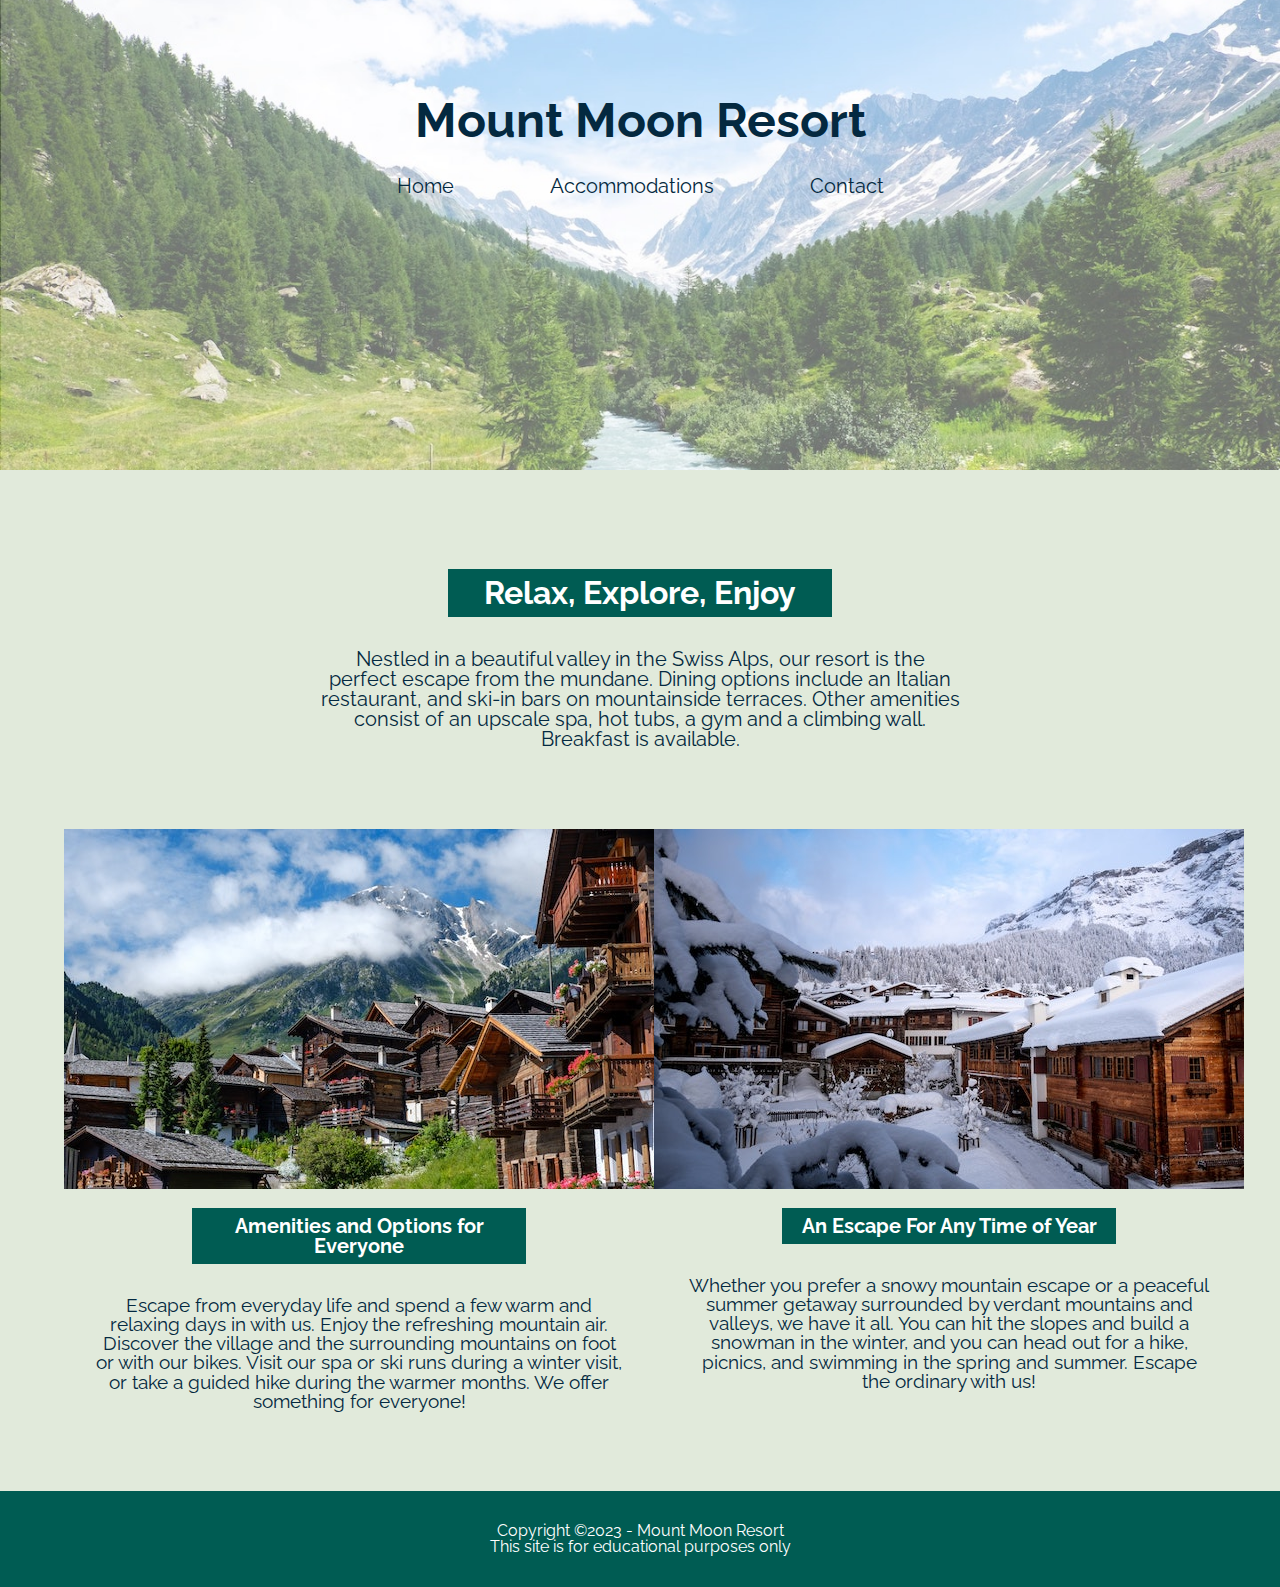
<file: index.html>
<!DOCTYPE html>
<html lang="en">
<head>
    <meta charset="UTF-8">
    <meta http-equiv="X-UA-Compatible" content="IE=edge">
    <meta name="viewport" content="width=device-width, initial-scale=1.0">
    <meta name="author" content="Jonathan Alicea">
    <title>Mount Moon Resort | Home</title>

    <link rel="shortcut icon" href="images/favicon.ico" type="image/x-icon">
    <link rel="icon" href="images/favicon.ico" type="image/x-icon">

    <link rel="stylesheet" href="styles.css">
    
    <link rel="preconnect" href="https://fonts.googleapis.com">
    <link rel="preconnect" href="https://fonts.gstatic.com" crossorigin>
    <link href="https://fonts.googleapis.com/css2?family=Raleway:ital,wght@1,800&display=swap" rel="stylesheet">
</head>
<body>
    <header>
        <a href="index.html"><h1>Mount Moon Resort</h1></a>
        <nav>
            <ul>
                <li><a href="#">Home</a></li>
                <li><a href="#">Accommodations</a></li>

                <li><a href="contact.html">Contact</a></li>
            </ul>
        </nav>
        <img src="images/swiss-valley.jpg" alt="Picture of a forest in the mountainous swiss valley during the day.">
    </header>
    <main>
        <section id="intro">
            <h2>Relax, Explore, Enjoy</h2>
            <p>Nestled in a beautiful valley in the Swiss Alps, our resort is the perfect escape from the mundane. Dining options include an Italian restaurant, and ski-in bars on mountainside terraces. Other amenities consist of an upscale spa, hot tubs, a gym and a climbing wall. Breakfast is available.</p>
        </section>

        <div id="content">
            <section>
                <img src="images/swiss-chalet.jpg" alt="A picture of the Mount Moon Resort Village under the gaze of a large mountain.">
                <h3>Amenities and Options for Everyone</h3>
                <p>Escape from everyday life and spend a few warm and relaxing days in with us. Enjoy the refreshing mountain air. Discover the village and the surrounding mountains on foot or with our bikes. Visit our spa or ski runs during a winter visit, or take a guided hike during the warmer months. We offer something for everyone!</p>
            </section>
            
            <section>
                <img src="images/snowy-chalet.jpg" alt="A Picture of the Mount Moon Resort Village blanketed in fresh snow.">
                <h3>An Escape For Any Time of Year</h3>
                <p>Whether you prefer a snowy mountain escape or a peaceful summer getaway surrounded by verdant mountains and valleys, we have it all. You can hit the slopes and build a snowman in the winter, and you can head out for a hike, picnics, and swimming in the spring and summer. Escape the ordinary with us!</p>
            </section>
        </div>
    </main>
    <footer>
        <p>Copyright &copy;2023 - Mount Moon Resort</p>
        <p>This site is for educational purposes only</p>
    </footer>   
</body>
</html>
</file>
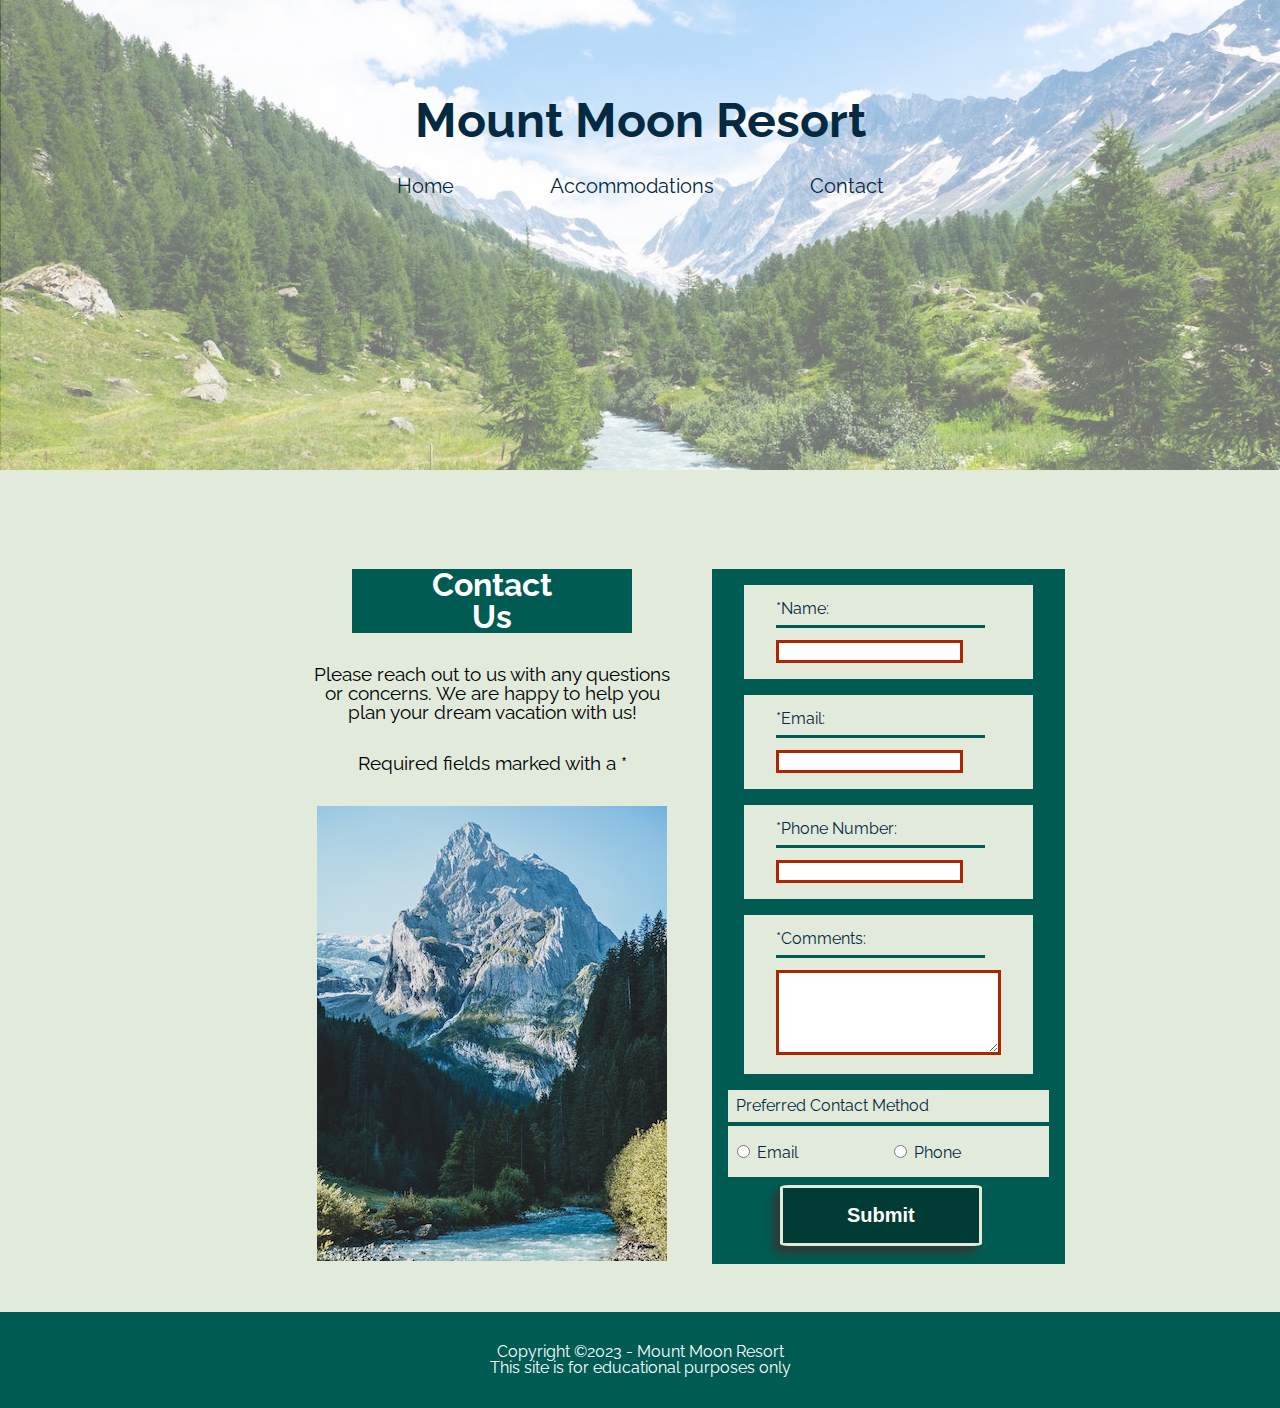
<file: contact.html>
<!DOCTYPE html>
<html lang="en">
<head>
    <meta charset="UTF-8">
    <meta http-equiv="X-UA-Compatible" content="IE=edge">
    <meta name="viewport" content="width=device-width, initial-scale=1.0">
    <meta name="author" content="Jonathan Alicea">
    <title>Mount Moon Resort | Contact</title>

    <link rel="shortcut icon" href="images/favicon.ico" type="image/x-icon">
    <link rel="icon" href="images/favicon.ico" type="image/x-icon">

    <link rel="stylesheet" href="styles.css">

    <link rel="preconnect" href="https://fonts.googleapis.com">
    <link rel="preconnect" href="https://fonts.gstatic.com" crossorigin>
    <link href="https://fonts.googleapis.com/css2?family=Raleway:ital,wght@1,800&display=swap" rel="stylesheet">
</head>
<body>
    <header>
        <a href="index.html"><h1>Mount Moon Resort</h1></a>
        <nav>
            <ul>
                <li><a href="index.html">Home</a></li>
                <li><a href="#">Accommodations</a></li>
                <li><a href="#">Contact</a></li>
            </ul>
        </nav>
        <img src="images/swiss-valley.jpg" alt="Picture of a forest in the mountainous swiss valley during the day.">
    </header>
    <main>
        <div id="contact">
            <section id="message">
                <h2>Contact Us</h2>
                <p>Please reach out to us with any questions or concerns. We are happy to help you plan your dream vacation with us!</p>
                <p>Required fields marked with a *</p>
                <img src="images/swiss-peak.jpg" alt="A picture of one of the many great mountains that surrounds our resort surrounded by a thick forest.">
            </section>
            <form method="post" action= "https://wp.zybooks.com/form-viewer.php">
                <p>
                    <label for="name">*Name:</label>
                    <input type="text" id="name" name="name" required>
                </p>

                <p>
                    <label for="email">*Email:</label>
                    <input type="email" id="email" name="email" required>
                </p>

                <p>
                    <label for="phone">*Phone Number:</label>
                    <input type="tel" id="phone" name="phone" required>
                </p>

                <p>
                    <label for="comments">*Comments:</label>
                    <textarea name="textarea" id="comments" cols="25" rows="5" required></textarea>
                </p>

                <h3>Preferred Contact Method</h3>
                <div id="preferred">
                    <div>
                        <input type="radio" name="preferred" value="e-mail" id="mail">
                        <label for="mail">Email</label>
                    </div>
                    <div>
                        <input type="radio" name="preferred" value="phone_num" id="num">
                        <label for="num">Phone</label>
                    </div>
                </div>

                <input type="submit" id="submit">
            </form>
        </div>
    </main>
    <footer>
        <p>Copyright &copy;2023 - Mount Moon Resort</p>
        <p>This site is for educational purposes only</p>
    </footer>   
</body>
</html>
</file>
<file: styles.css>
/* http://meyerweb.com/eric/tools/css/reset/
v2.0 | 20110126
License: none (public domain)
*/
html, body, div, span, applet, object, iframe,
h1, h2, h3, h4, h5, h6, p, blockquote, pre,
a, abbr, acronym, address, big, cite, code,
del, dfn, em, img, ins, kbd, q, s, samp,
small, strike, strong, sub, sup, tt, var,
b, u, i, center,
dl, dt, dd, ol, ul, li,
fieldset, form, label, legend,
table, caption, tbody, tfoot, thead, tr, th, td,
article, aside, canvas, details, embed,
figure, figcaption, footer, header, hgroup, 
menu, nav, output, ruby, section, summary,
time, mark, audio, video {
    margin: 0;
    padding: 0;
    border: 0;
    font-size: 100%;
    font: inherit;
    vertical-align: baseline;
}
/* HTML5 display-role reset for older browsers */
article, aside, details, figcaption, figure, 
footer, header, hgroup, menu, nav, section {
    display: block;
}
body {
    line-height: 1;
}
ol, ul {
    list-style: none;
}
blockquote, q {
    quotes: none;
}
blockquote:before, blockquote:after,
q:before, q:after {
    content: '';
    content: none;
}
table {
    border-collapse: collapse;
    border-spacing: 0;
}

/*Start Here*/
:root{
    --dk-blue: #042940;
    --lt-blue: #185e89;
    --dk-green: #013b35;
    --turquoise:#005C53;
    --lt-green: #e1eadb;
    --dk-gray: #363432;
    --font: 'Lato','Raleway', sans-serif;
}
body{
    font-family: var(--font);
    text-align: center;
    background-color: var(--lt-green);
}
main{
    width: 1280px;
    margin: 0 auto;
}

/*Header*/
header{
    text-align: center;
    margin-top: 0;
    
}
header img{
    position: relative;
    top: -6rem;
    z-index: 0;
    width: 100%;
    height: auto;
}

h1{
    position: relative;
    top: 6rem;
    font-size: 3rem;
    font-weight: bold;
    z-index: 1;
    color: var(--dk-blue);
}
header a{
    text-decoration: none;
}

nav{
    position: relative;
    top: 8rem;
    z-index: 1;
}
nav ul{
    display: flex;
    justify-content: center;
    font-size: 1.25rem;
    gap: 6rem;
}

nav a{
    text-decoration: none;
    color: var(--dk-blue);
}

nav a:hover{
    text-decoration: underline;
    color: var(--lt-blue);
}

/*Home*/
h2{
    font-size: 2rem;
    font-weight: bold;
    padding: .5rem;
    color: #FFF;
    background-color: var(--turquoise);
    margin: 0 28rem;
    margin-bottom: 2rem;

}

#intro p{
    font-size: 1.25rem;
    margin: 0 20rem 2rem 20rem;
    color: var(--dk-blue);
}

#intro{
    padding-bottom: 3rem;
}

/*Home Page Content*/

#content{
    color: var(--dk-blue);
    display: grid;
    grid-template-columns: 1fr 1fr;
    margin: 0 4rem;
}

section p{
    font-size: 1.2rem;
    margin: 2rem 2rem 5rem 2rem;
}

section h3{
    font-size: 1.25rem;
    font-weight: bold;
    color: #FFF;
    background-color: var(--turquoise);
    padding: .5rem .5rem;
    margin: 1rem 8rem;
}

/*Footer*/

footer{
    background-color: var(--turquoise);
    font-size: 1rem;
    color: #FFF;
    padding: 2rem 0;
}

/*Contact Page*/

#contact{
    display: grid;
    grid-template-columns: 1fr 1fr;
    margin-bottom: 3rem;
    font-size: 1rem;
    position: relative;
    left: -6rem;
}

#message p{
    margin: 0 25rem 2rem;
}

#message h2{
    padding: 0 5rem;
}

/*Form*/

form{
    background-color: var(--turquoise);
    color: var(--dk-blue);
    font-size: 1rem;
    position: relative;
    left: -23rem;
    text-align: left;
    padding: 0 1rem;
}

p label{
    border-bottom: var(--turquoise) solid 3px;
    padding-bottom: .5rem;
    display: block;
    margin: 0 1rem .75rem 0;
}

form p{
    background-color: var(--lt-green);
    padding: 1rem 2rem;
    margin: 1rem;
}

form h3{
    background: var(--lt-green);
    padding: .5rem;
    margin-bottom: .25rem;
}

#preferred{
    background: var(--lt-green);
    display: grid;
    grid-template-columns: 1fr 1fr;
    padding: 1rem .25rem;
    margin-bottom: .5rem;
}

input[type="submit"]{
    font-size: 1.25rem;
    font-weight: bold;
    position: relative;
    left: 3.25rem;
    background-color: var(--dk-green);
    color: #fff;
    border-radius: 4%;
    border: var(--lt-green) solid 3px;
    padding: 1rem 4rem;
    box-shadow: -6px 6px 10px var(--dk-gray);
}

input:required, textarea:required, select:required{
    border: #ae2601 solid 3px;
}

input:focus, textarea:focus, select:focus{
    outline: 3px solid var(--turquoise);
    border: none;
}

input[type="submit"]:hover{
    background-color: #002421;
    box-shadow: -3px 3px 5px var(--dk-gray);
}
</file>
